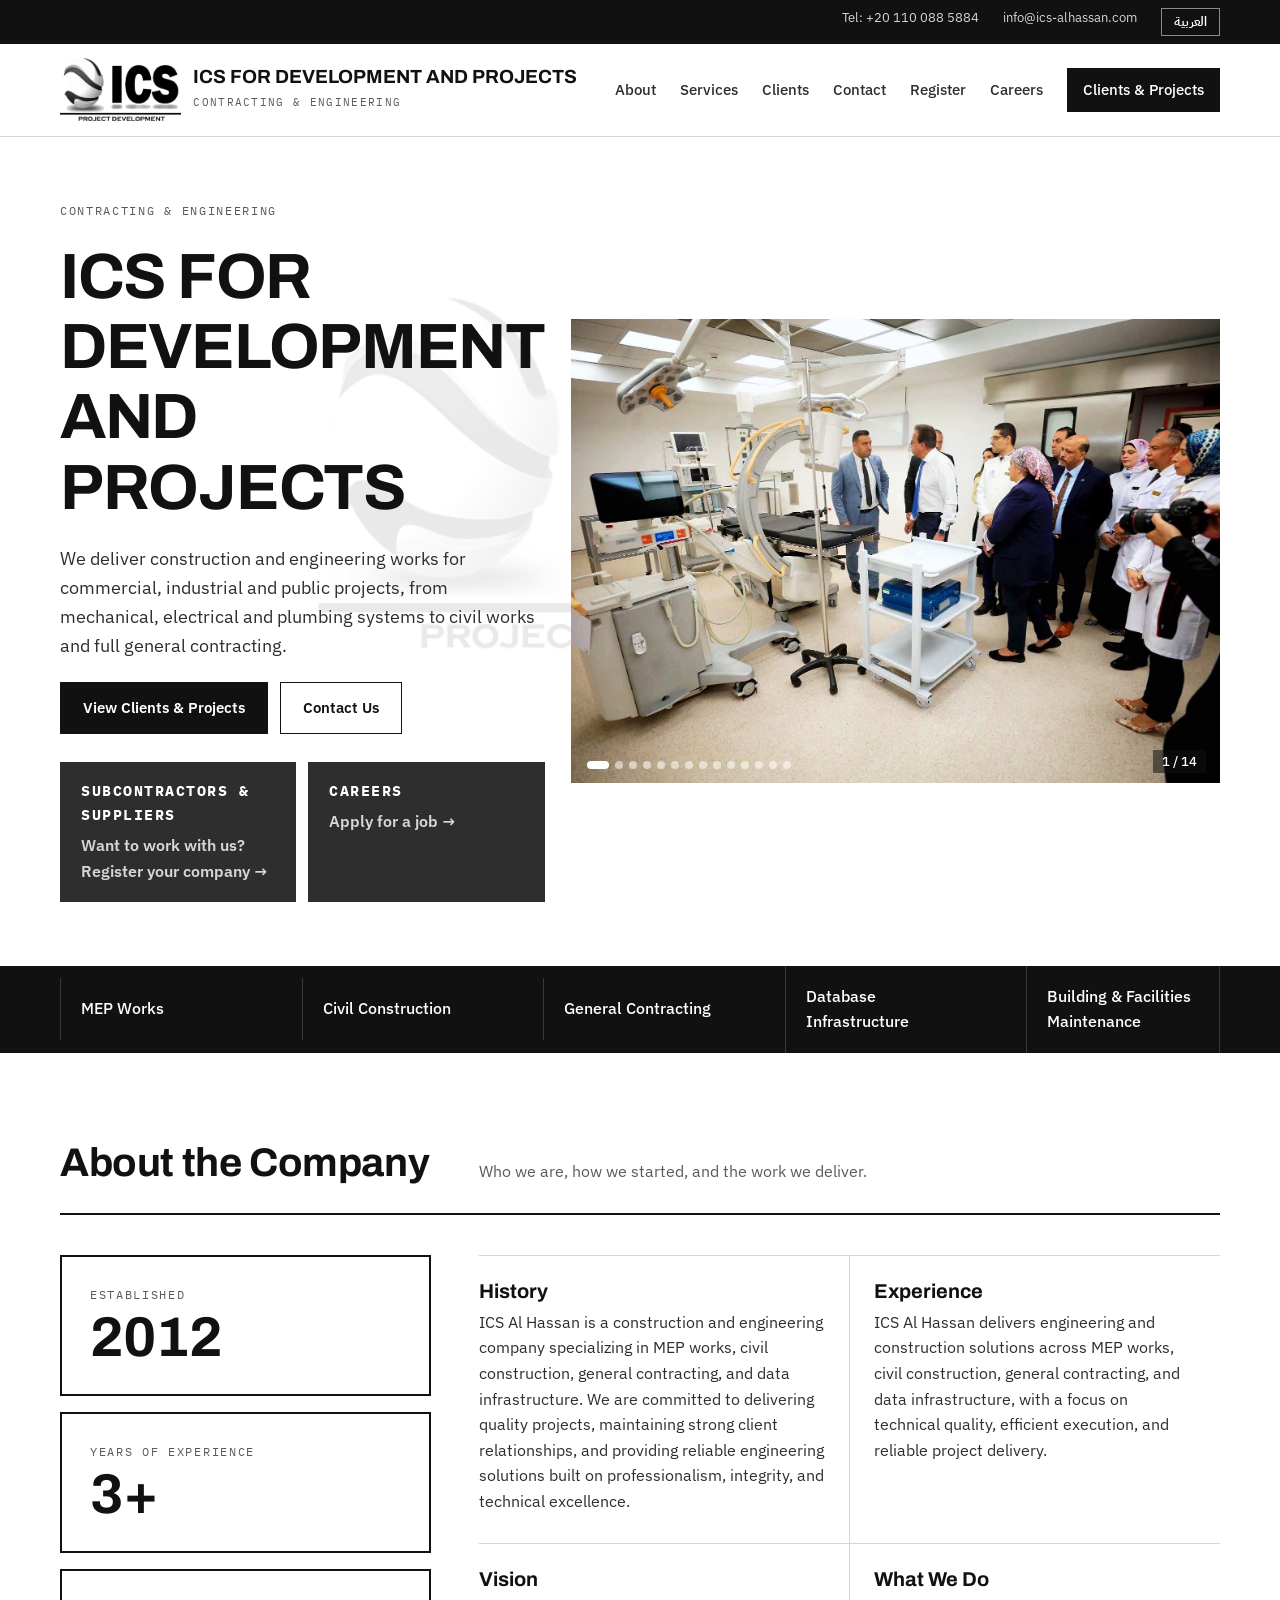
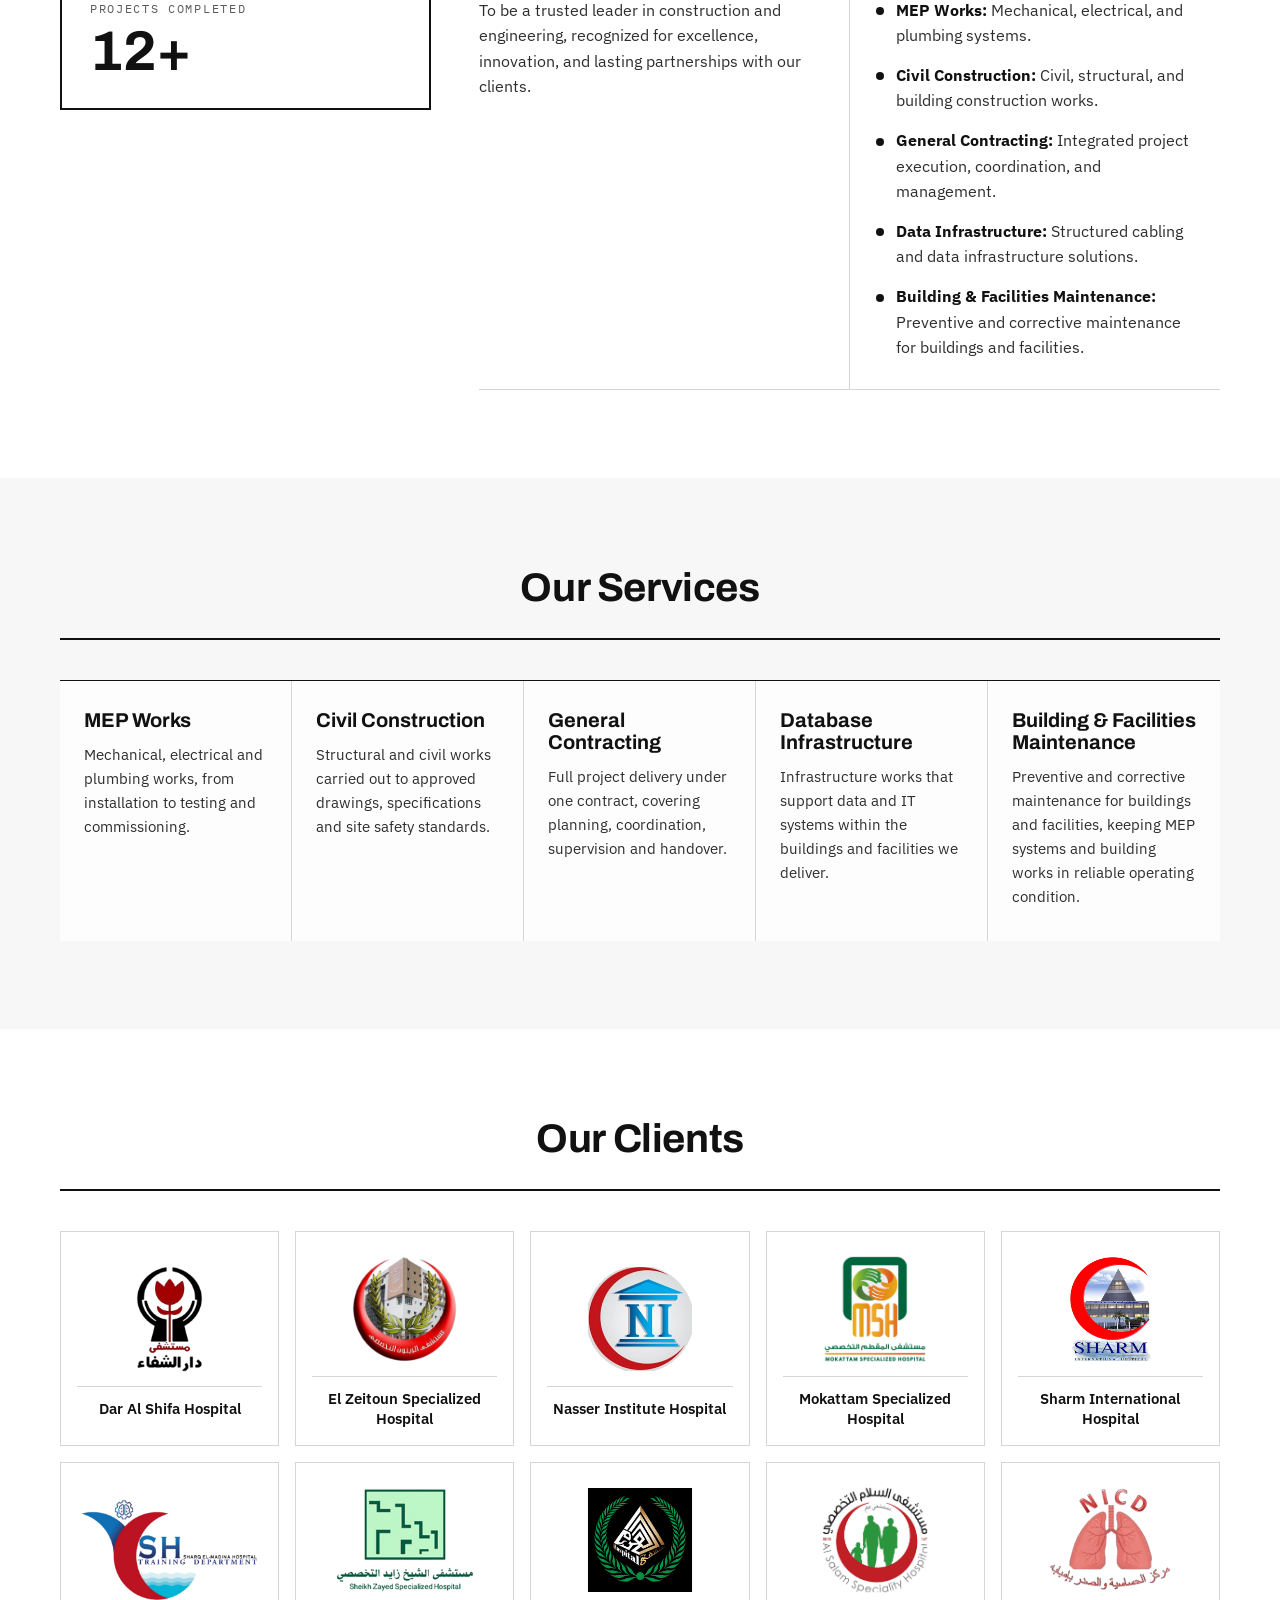
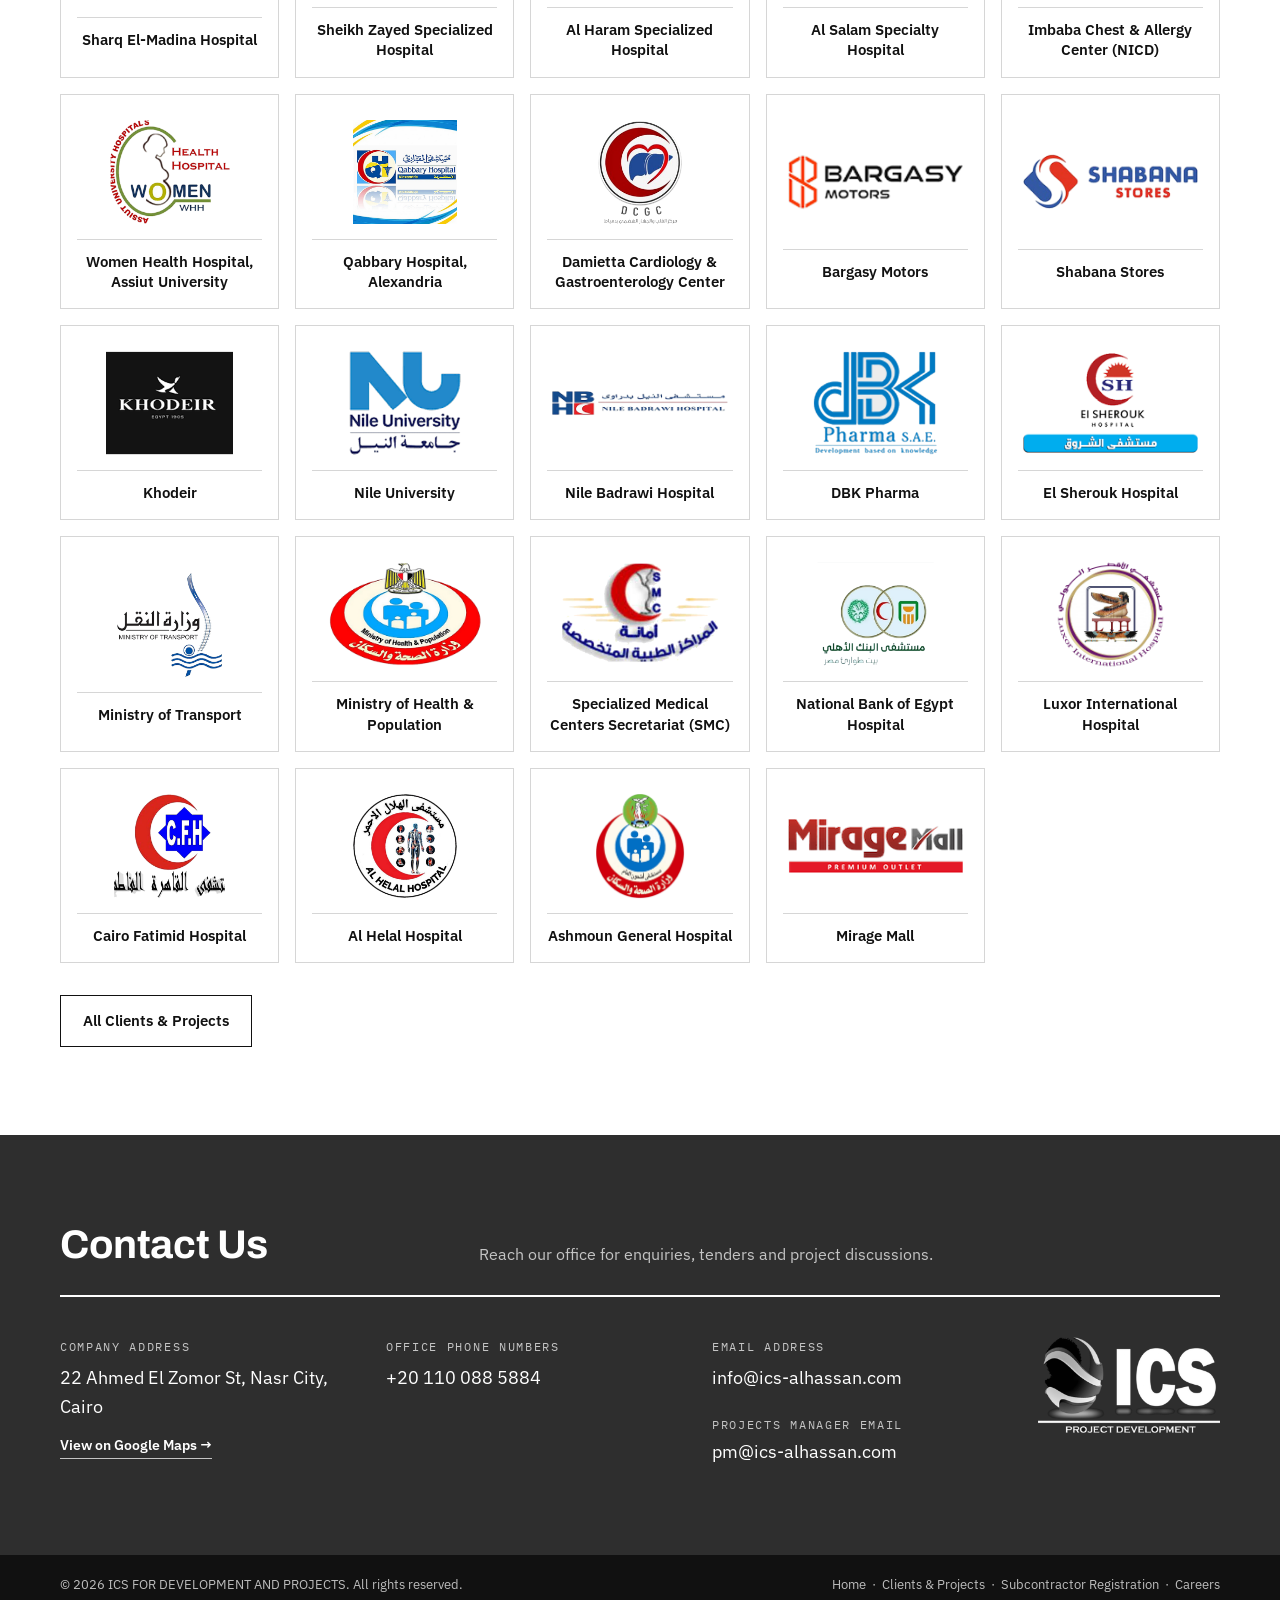
<file: index.html>
<!doctype html>
<html lang="en">
<head>
<meta charset="utf-8">
<meta name="viewport" content="width=device-width, initial-scale=1, viewport-fit=cover">
<title>Company Website</title>
<meta name="description" content="Contracting and engineering company: MEP works, civil construction, general contracting and database infrastructure.">
<meta name="claude:viewport-fit-sides" content="cover">
<link rel="icon" href="assets/logo.svg">
<link rel="preconnect" href="https://fonts.googleapis.com">
<link rel="preconnect" href="https://fonts.gstatic.com" crossorigin>
<link rel="stylesheet" href="https://fonts.googleapis.com/css2?family=Archivo:wght@600;700&family=IBM+Plex+Mono:wght@400&family=IBM+Plex+Sans:wght@400;500;600&family=IBM+Plex+Sans+Arabic:wght@400;500;600;700&display=swap">
<link rel="stylesheet" href="styles.css">
<script>
/* Switch to Arabic before the page draws, if the visitor chose it */
try { if (/[?&]lang=ar/.test(location.search) || (!/[?&]lang=en/.test(location.search) && localStorage.getItem("site-lang") === "ar")) {
  var h = document.documentElement; h.lang = "ar"; h.dir = "rtl"; h.classList.add("i18n-pending");
  setTimeout(function () { h.classList.remove("i18n-pending"); }, 1500);
} } catch (e) {}
</script>

</head>
<body data-page="home">

<div class="topbar" id="topbar"></div>
<header class="site-header" id="header"></header>

<main>
  <!-- Company Introduction -->
  <section class="hero" id="home">
    <div class="wrap">
      <div class="hero-text">
        <span class="label" id="hero-tag"></span>
        <h1 id="hero-name"></h1>
        <p class="hero-intro" id="hero-intro"></p>
        <div class="hero-actions">
          <a class="btn btn-dark" href="projects.html">View Clients &amp; Projects</a>
          <a class="btn btn-line" href="#contact">Contact Us</a>
        </div>
        <div class="reg-banners">
          <a class="reg-banner" href="register.html">
            <span class="label">Subcontractors &amp; Suppliers</span>
            <span class="reg-banner-text">Want to work with us? Register your company &rarr;</span>
          </a>
          <a class="reg-banner" href="careers.html">
            <span class="label">Careers</span>
            <span class="reg-banner-text">Apply for a job &rarr;</span>
          </a>
        </div>
      </div>
      <figure class="hero-figure" id="hero-figure" aria-roledescription="carousel"></figure>
    </div>
    <div class="hero-strip">
      <div class="wrap" id="hero-strip"></div>
    </div>
  </section>

  <!-- About the Company -->
  <section id="about">
    <div class="wrap">
      <div class="section-head">
        <h2>About the Company</h2>
        <p>Who we are, how we started, and the work we deliver.</p>
      </div>
      <div class="about-grid">
        <div class="est-col">
          <div class="est">
            <span class="label">Established</span>
            <span class="est-year" id="founded"></span>
          </div>
          <div class="est">
            <span class="label">Years of Experience</span>
            <span class="est-year" id="experience-years"></span>
          </div>
          <div class="est">
            <span class="label">Projects Completed</span>
            <span class="est-year" id="projects-count"></span>
          </div>
        </div>
        <div class="about-items" id="about-items"></div>
      </div>
    </div>
  </section>

  <!-- Our Services -->
  <section class="services" id="services">
    <div class="wrap">
      <div class="section-head section-head-center">
        <h2>Our Services</h2>
      </div>
      <div class="service-grid" id="service-grid"></div>
    </div>
  </section>

  <!-- Our Clients -->
  <section id="clients">
    <div class="wrap">
      <div class="section-head section-head-center">
        <h2>Our Clients</h2>
      </div>
      <div id="client-note"></div>
      <div class="client-grid" id="client-grid"></div>
      <div class="clients-foot"><a class="btn btn-line" href="projects.html">All Clients &amp; Projects</a></div>
    </div>
  </section>

  <!-- Contact Us -->
  <section class="contact" id="contact">
    <div class="wrap">
      <div class="section-head">
        <h2>Contact Us</h2>
        <p>Reach our office for enquiries, tenders and project discussions.</p>
      </div>
      <div class="contact-grid">
        <div class="contact-item"><span class="label">Company Address</span><address id="c-address"></address></div>
        <div class="contact-item"><span class="label">Office Phone Numbers</span><div id="c-phones" style="display:grid;gap:4px"></div></div>
        <div class="contact-item"><span class="label">Email Address</span><div id="c-email"></div></div>
        <div class="contact-logo"><img id="c-logo" src="" alt=""></div>
      </div>
    </div>
  </section>
</main>

<footer class="site-footer" id="footer"></footer>

<script src="data.js"></script>
<script src="data-ar.js"></script>
<script src="lang.js"></script>
<script src="main.js"></script>
</body>
</html>
</file>
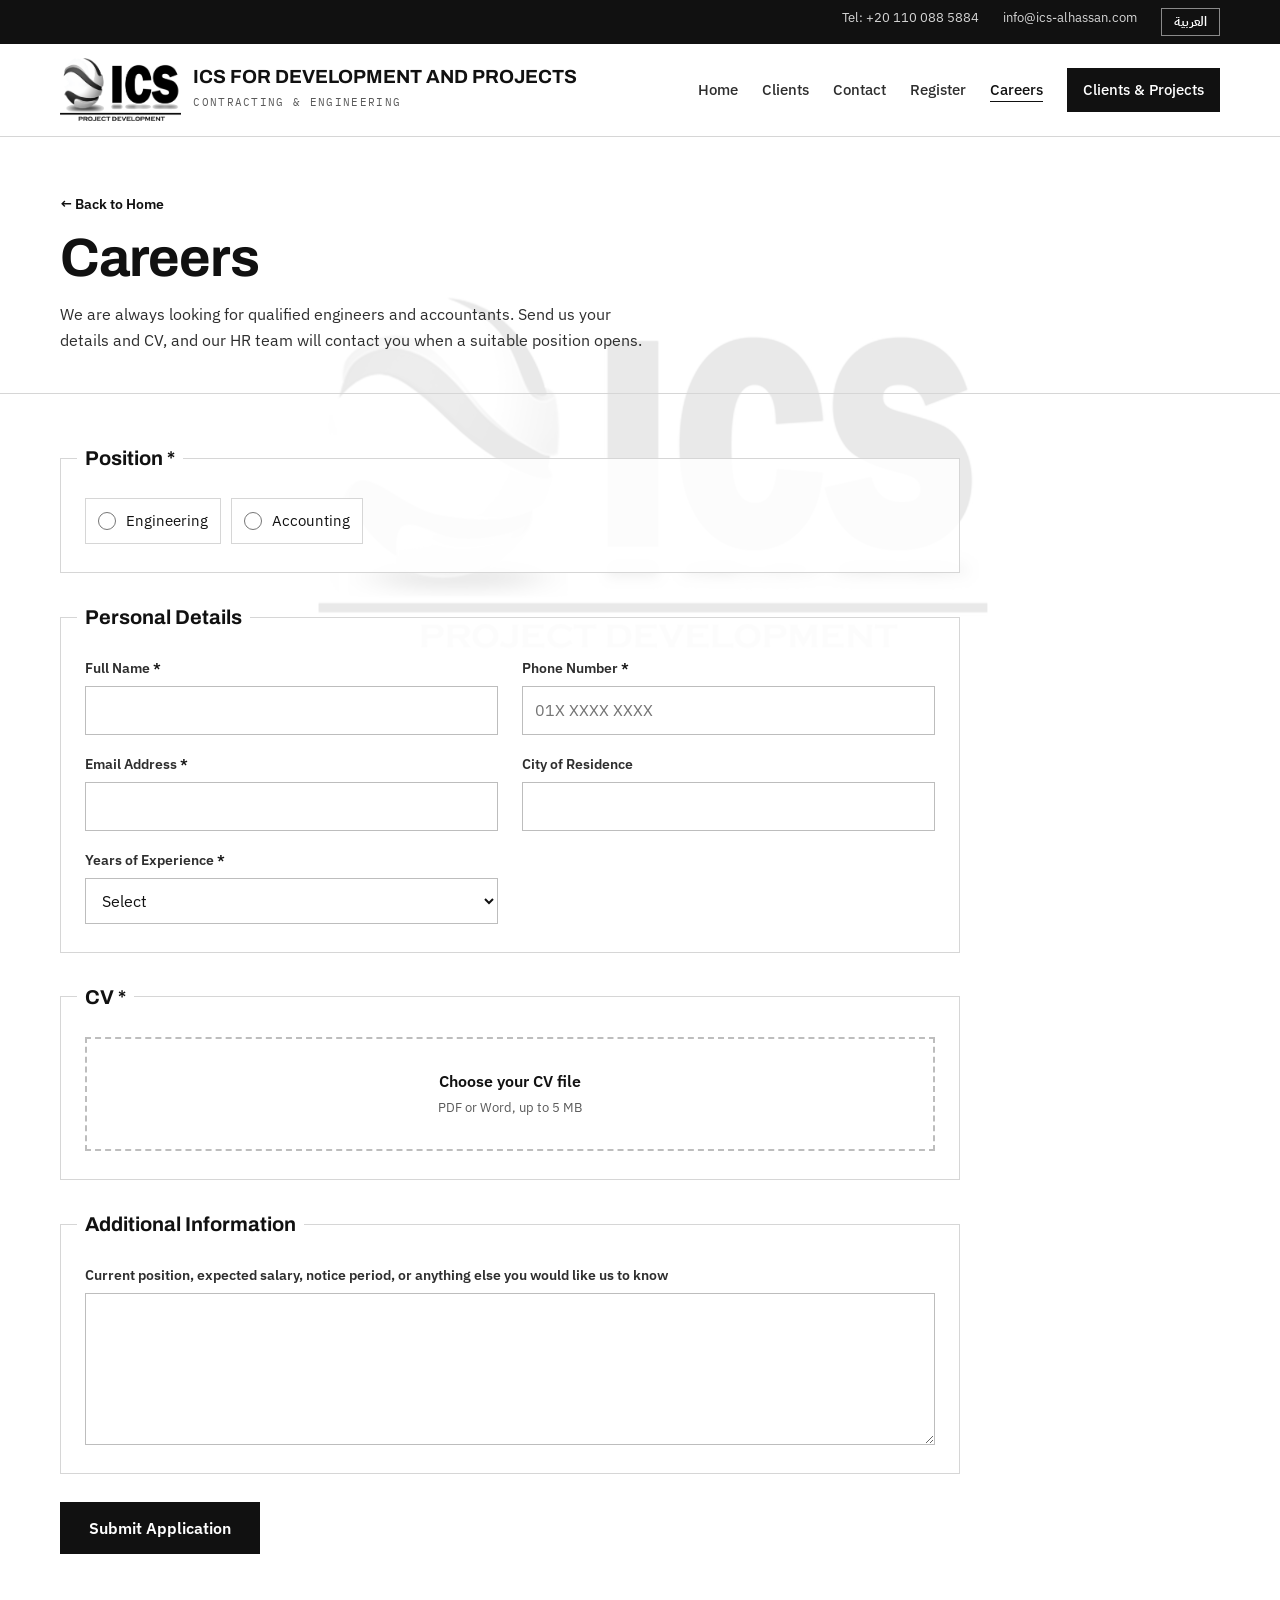
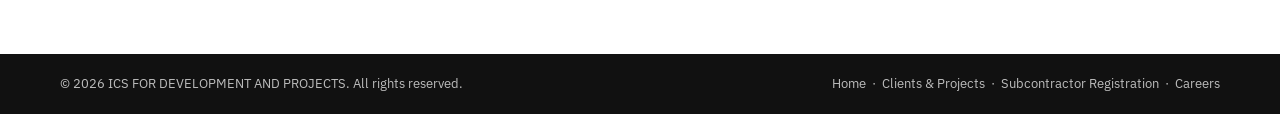
<file: careers.html>
<!doctype html>
<html lang="en">
<head>
<meta charset="utf-8">
<meta name="viewport" content="width=device-width, initial-scale=1, viewport-fit=cover">
<title>Careers</title>
<meta name="description" content="Apply for engineering and accounting jobs.">
<link rel="icon" href="assets/logo-transparent.png">
<link rel="preconnect" href="https://fonts.googleapis.com">
<link rel="preconnect" href="https://fonts.gstatic.com" crossorigin>
<link rel="stylesheet" href="https://fonts.googleapis.com/css2?family=Archivo:wght@600;700&family=IBM+Plex+Mono:wght@400&family=IBM+Plex+Sans:wght@400;500;600&family=IBM+Plex+Sans+Arabic:wght@400;500;600;700&display=swap">
<link rel="stylesheet" href="styles.css">
<script>
/* Switch to Arabic before the page draws, if the visitor chose it */
try { if (/[?&]lang=ar/.test(location.search) || (!/[?&]lang=en/.test(location.search) && localStorage.getItem("site-lang") === "ar")) {
  var h = document.documentElement; h.lang = "ar"; h.dir = "rtl"; h.classList.add("i18n-pending");
  setTimeout(function () { h.classList.remove("i18n-pending"); }, 1500);
} } catch (e) {}
</script>

</head>
<body data-page="careers">

<div class="topbar" id="topbar"></div>
<header class="site-header" id="header"></header>

<main>
  <div class="page-head">
    <div class="wrap">
      <a class="back-link" href="index.html">&larr; Back to Home</a>
      <h1>Careers</h1>
      <p>We are always looking for qualified engineers and accountants. Send us your details and CV, and our HR team will contact you when a suitable position opens.</p>
    </div>
  </div>

  <section class="register-section">
    <div class="wrap">
      <form class="reg-form" id="job-form" novalidate>

        <fieldset class="reg-block">
          <legend>Position <span class="req">*</span></legend>
          <div class="choice-row" id="dept-row"></div>
          <div class="field" id="spec-wrap" hidden>
            <label for="j-spec" id="j-spec-label">Specialization <span class="req">*</span></label>
            <select id="j-spec" name="Specialization"></select>
            <span class="field-error" id="e-spec"></span>
          </div>
          <div class="field" id="spec-other-wrap" hidden>
            <label for="j-spec-other">Please specify</label>
            <input type="text" id="j-spec-other" name="Other Specialization">
          </div>
          <span class="field-error" id="e-dept"></span>
        </fieldset>

        <fieldset class="reg-block">
          <legend>Personal Details</legend>
          <div class="field-grid">
            <div class="field">
              <label for="j-name">Full Name <span class="req">*</span></label>
              <input type="text" id="j-name" name="Full Name" autocomplete="name" required>
              <span class="field-error" id="e-jname"></span>
            </div>
            <div class="field">
              <label for="j-phone">Phone Number <span class="req">*</span></label>
              <input type="tel" dir="ltr" id="j-phone" name="Phone Number" autocomplete="tel" inputmode="tel" placeholder="01X XXXX XXXX" required>
              <span class="field-error" id="e-jphone"></span>
            </div>
            <div class="field">
              <label for="j-email">Email Address <span class="req">*</span></label>
              <input type="email" dir="ltr" id="j-email" name="Email Address" autocomplete="email" required>
              <span class="field-error" id="e-jemail"></span>
            </div>
            <div class="field">
              <label for="j-city">City of Residence</label>
              <input type="text" id="j-city" name="City" autocomplete="address-level2">
            </div>
            <div class="field">
              <label for="j-years">Years of Experience <span class="req">*</span></label>
              <select id="j-years" name="Years of Experience" required></select>
              <span class="field-error" id="e-jyears"></span>
            </div>
          </div>
        </fieldset>

        <fieldset class="reg-block">
          <legend>CV <span class="req">*</span></legend>
          <label class="file-drop" for="j-cv" id="file-drop">
            <input type="file" id="j-cv" name="attachment" accept=".pdf,.doc,.docx">
            <span class="file-drop-title" id="file-name">Choose your CV file</span>
            <span class="file-drop-hint">PDF or Word, up to 5 MB</span>
          </label>
          <span class="field-error" id="e-cv"></span>
        </fieldset>

        <fieldset class="reg-block">
          <legend>Additional Information</legend>
          <div class="field">
            <label for="j-notes">Current position, expected salary, notice period, or anything else you would like us to know</label>
            <textarea id="j-notes" name="Notes" rows="5"></textarea>
          </div>
        </fieldset>

        <input type="text" name="_honey" class="honey" tabindex="-1" autocomplete="off" aria-hidden="true">

        <div class="reg-submit">
          <button type="submit" class="btn btn-dark" id="job-btn">Submit Application</button>
          <p class="form-status" id="job-status" role="status" aria-live="polite"></p>
        </div>
      </form>

      <div class="reg-done" id="job-done" hidden>
        <h2>Application received</h2>
        <p>Thank you. Our HR team will review your CV and contact you if your profile matches an open position.</p>
        <a class="btn btn-line" href="index.html">Back to Home</a>
      </div>
    </div>
  </section>
</main>

<footer class="site-footer" id="footer"></footer>

<script src="data.js"></script>
<script src="data-ar.js"></script>
<script src="lang.js"></script>
<script src="main.js"></script>
</body>
</html>
</file>
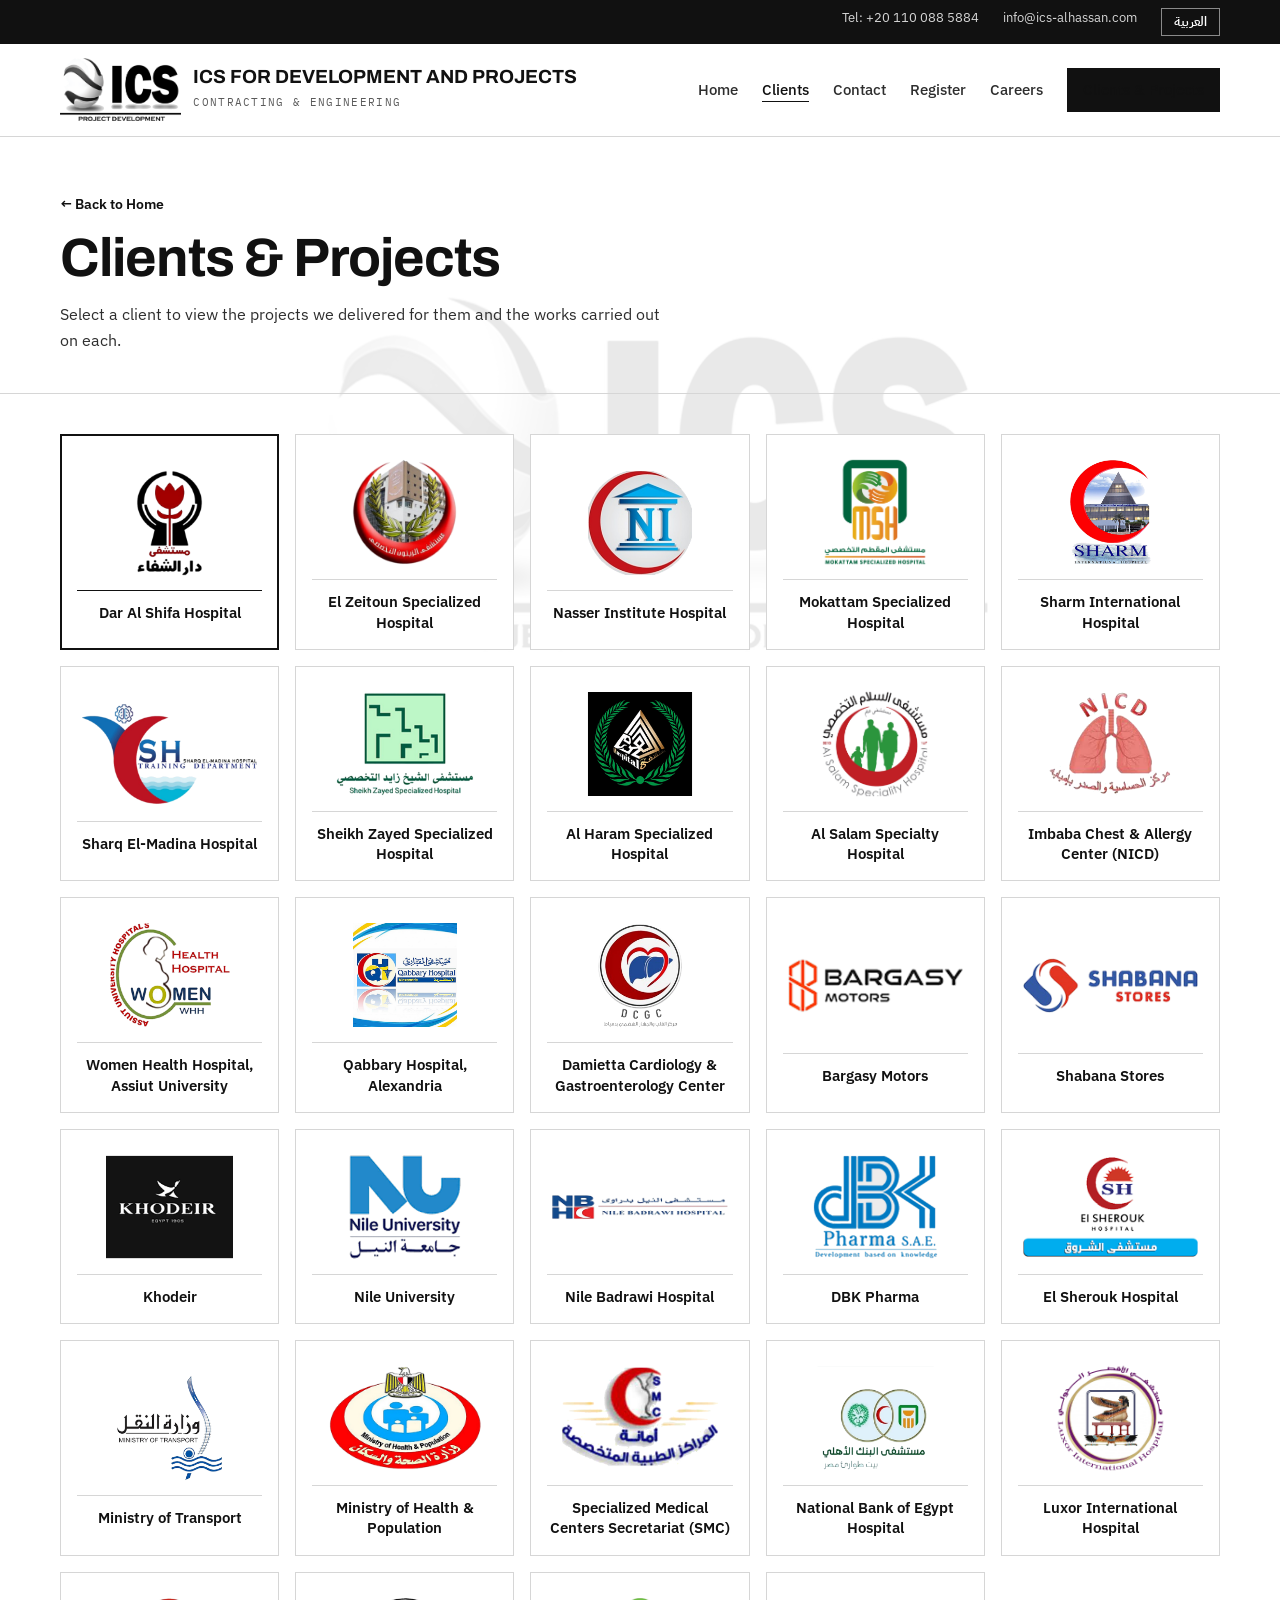
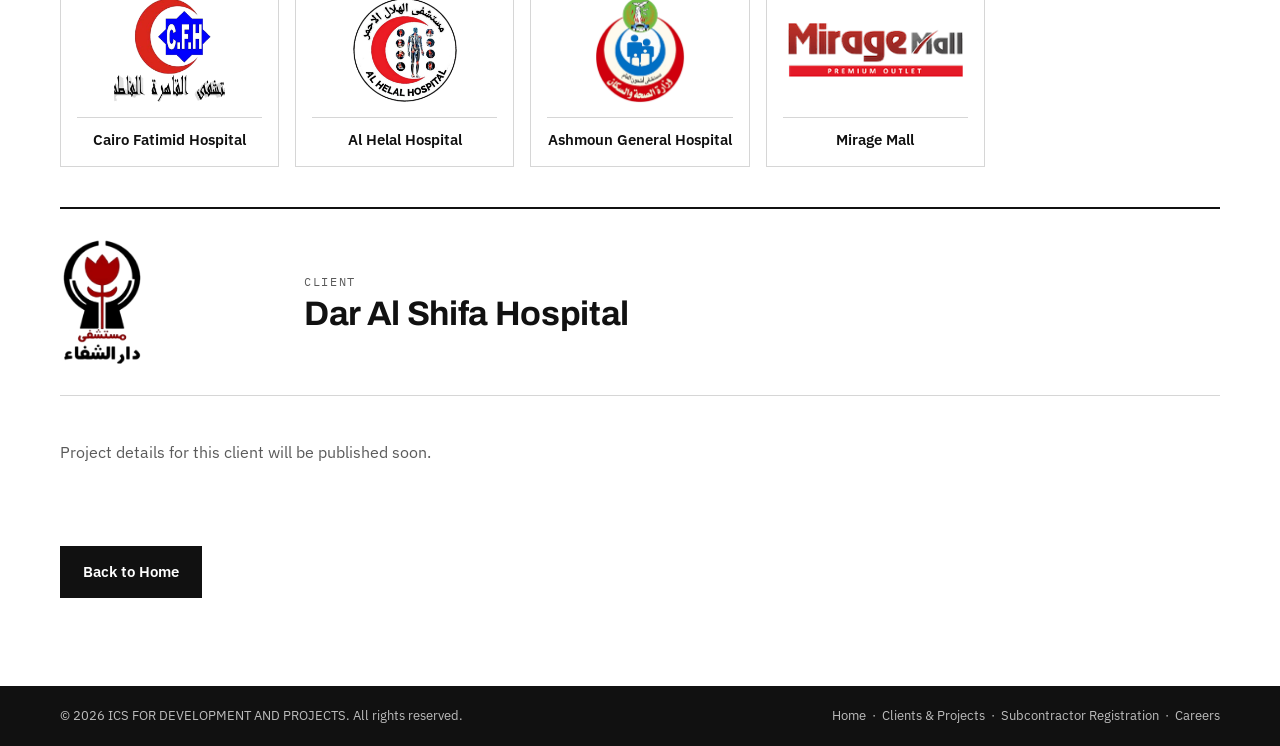
<file: projects.html>
<!doctype html>
<html lang="en">
<head>
<meta charset="utf-8">
<meta name="viewport" content="width=device-width, initial-scale=1, viewport-fit=cover">
<title>Clients &amp; Projects</title>
<meta name="description" content="Our clients and the projects we delivered for each of them.">
<link rel="icon" href="assets/logo.svg">
<link rel="preconnect" href="https://fonts.googleapis.com">
<link rel="preconnect" href="https://fonts.gstatic.com" crossorigin>
<link rel="stylesheet" href="https://fonts.googleapis.com/css2?family=Archivo:wght@600;700&family=IBM+Plex+Mono:wght@400&family=IBM+Plex+Sans:wght@400;500;600&family=IBM+Plex+Sans+Arabic:wght@400;500;600;700&display=swap">
<link rel="stylesheet" href="styles.css">
<script>
/* Switch to Arabic before the page draws, if the visitor chose it */
try { if (/[?&]lang=ar/.test(location.search) || (!/[?&]lang=en/.test(location.search) && localStorage.getItem("site-lang") === "ar")) {
  var h = document.documentElement; h.lang = "ar"; h.dir = "rtl"; h.classList.add("i18n-pending");
  setTimeout(function () { h.classList.remove("i18n-pending"); }, 1500);
} } catch (e) {}
</script>

</head>
<body data-page="projects">

<div class="topbar" id="topbar"></div>
<header class="site-header" id="header"></header>

<main>
  <div class="page-head">
    <div class="wrap">
      <a class="back-link" href="index.html">&larr; Back to Home</a>
      <h1>Clients &amp; Projects</h1>
      <p>Select a client to view the projects we delivered for them and the works carried out on each.</p>
    </div>
  </div>

  <!-- Client Selection -->
  <section class="select-section" aria-label="Client selection">
    <div class="wrap">
      <div id="client-note"></div>
      <div class="client-grid" id="client-grid"></div>
    </div>
  </section>

  <!-- Client Projects -->
  <section class="projects-section">
    <div class="wrap" id="client-projects" style="scroll-margin-top:96px"></div>
    <div class="wrap" style="margin-top:56px">
      <a class="btn btn-dark" href="index.html">Back to Home</a>
    </div>
  </section>
</main>

<footer class="site-footer" id="footer"></footer>

<script src="data.js"></script>
<script src="data-ar.js"></script>
<script src="lang.js"></script>
<script src="main.js"></script>
</body>
</html>
</file>
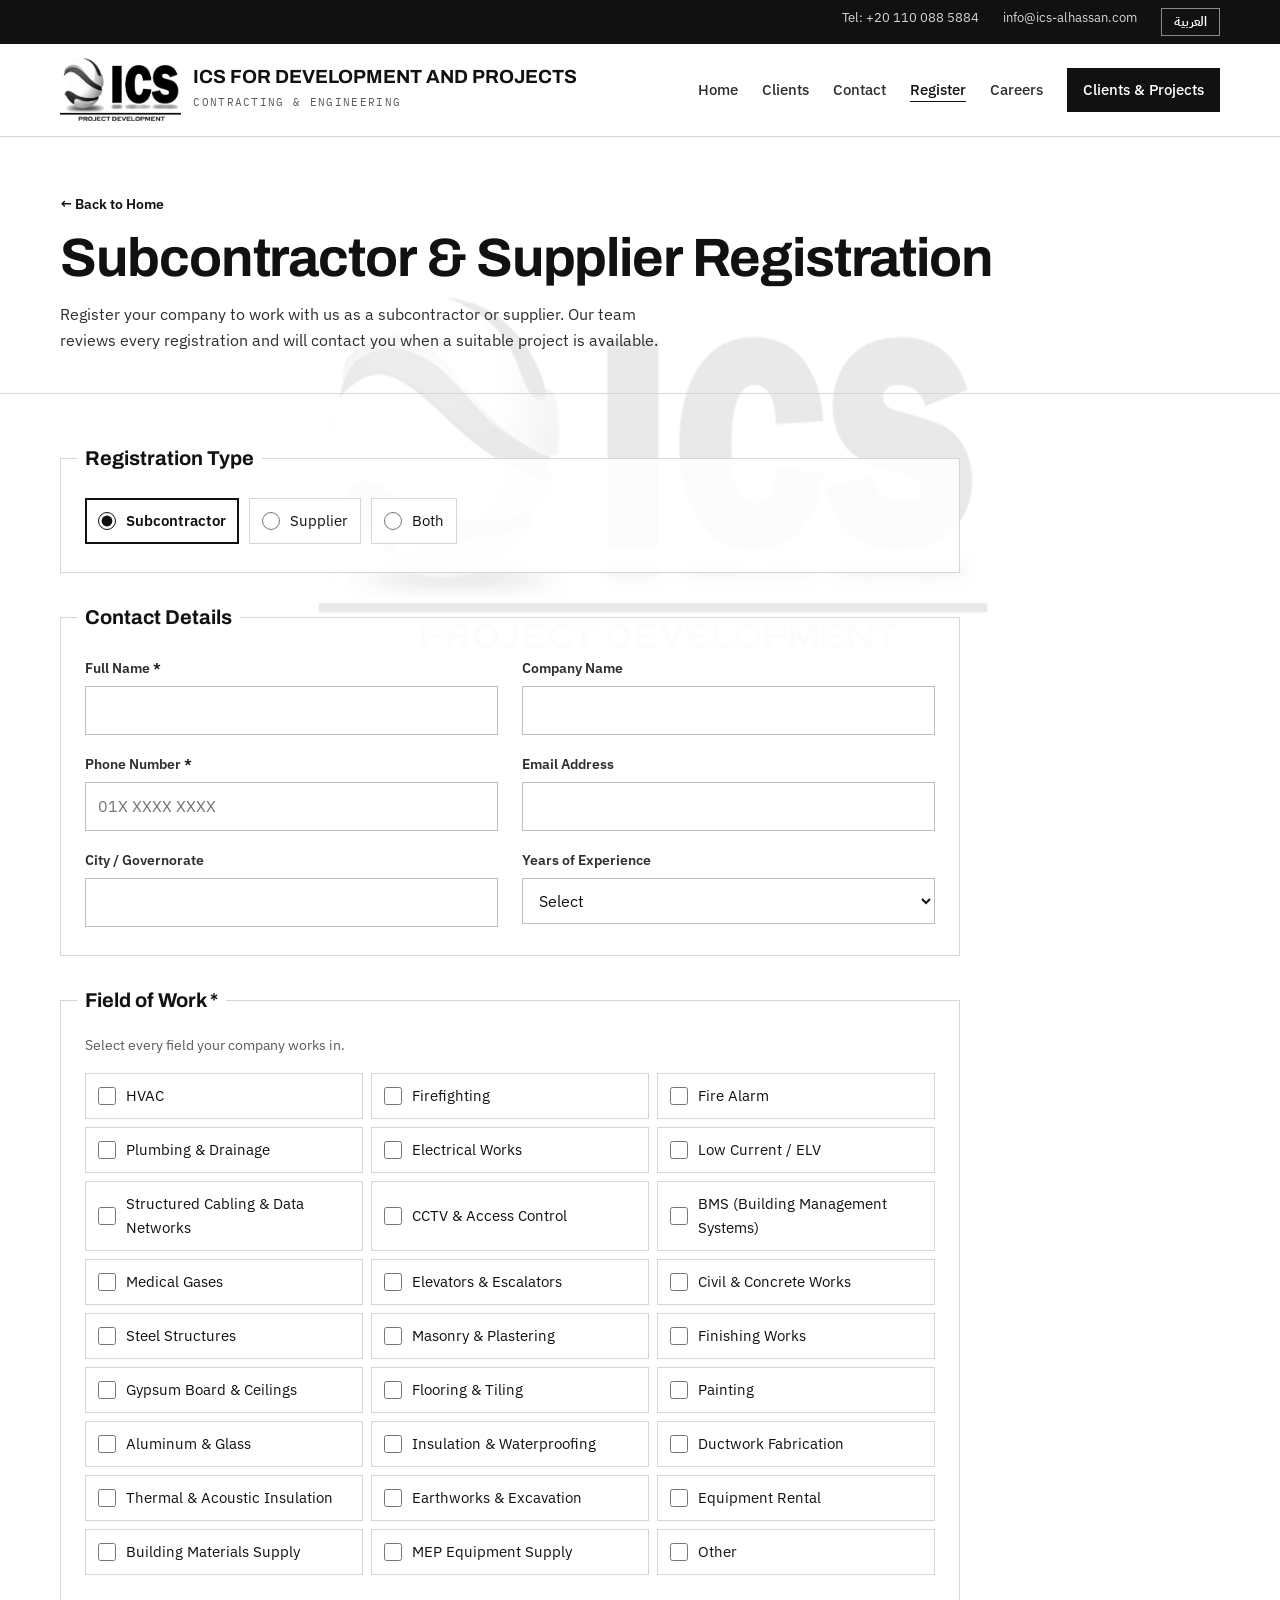
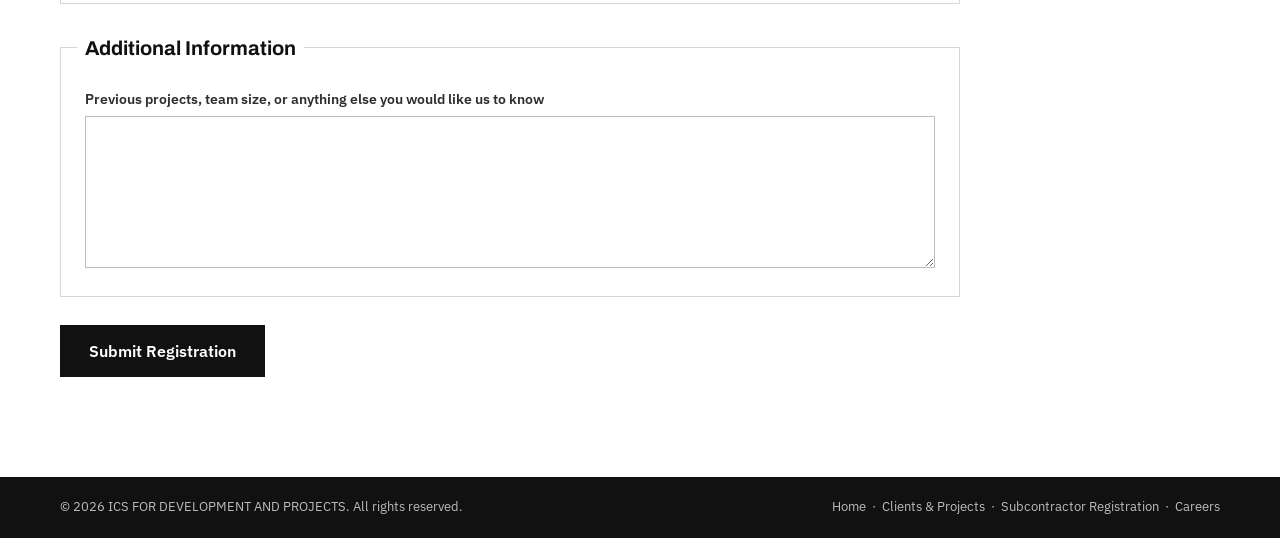
<file: register.html>
<!doctype html>
<html lang="en">
<head>
<meta charset="utf-8">
<meta name="viewport" content="width=device-width, initial-scale=1, viewport-fit=cover">
<title>Subcontractor &amp; Supplier Registration</title>
<meta name="description" content="Register your company as a subcontractor or supplier.">
<link rel="icon" href="assets/logo-transparent.png">
<link rel="preconnect" href="https://fonts.googleapis.com">
<link rel="preconnect" href="https://fonts.gstatic.com" crossorigin>
<link rel="stylesheet" href="https://fonts.googleapis.com/css2?family=Archivo:wght@600;700&family=IBM+Plex+Mono:wght@400&family=IBM+Plex+Sans:wght@400;500;600&family=IBM+Plex+Sans+Arabic:wght@400;500;600;700&display=swap">
<link rel="stylesheet" href="styles.css">
<script>
/* Switch to Arabic before the page draws, if the visitor chose it */
try { if (/[?&]lang=ar/.test(location.search) || (!/[?&]lang=en/.test(location.search) && localStorage.getItem("site-lang") === "ar")) {
  var h = document.documentElement; h.lang = "ar"; h.dir = "rtl"; h.classList.add("i18n-pending");
  setTimeout(function () { h.classList.remove("i18n-pending"); }, 1500);
} } catch (e) {}
</script>

</head>
<body data-page="register">

<div class="topbar" id="topbar"></div>
<header class="site-header" id="header"></header>

<main>
  <div class="page-head">
    <div class="wrap">
      <a class="back-link" href="index.html">&larr; Back to Home</a>
      <h1>Subcontractor &amp; Supplier Registration</h1>
      <p id="reg-intro">Register your company to work with us as a subcontractor or supplier. Our team reviews every registration and will contact you when a suitable project is available.</p>
    </div>
  </div>

  <section class="register-section">
    <div class="wrap">
      <form class="reg-form" id="reg-form" novalidate>

        <fieldset class="reg-block">
          <legend>Registration Type</legend>
          <div class="choice-row">
            <label class="choice"><input type="radio" name="Registration Type" value="Subcontractor" id="type-sub" checked> <span>Subcontractor</span></label>
            <label class="choice"><input type="radio" name="Registration Type" value="Supplier" id="type-sup"> <span>Supplier</span></label>
            <label class="choice"><input type="radio" name="Registration Type" value="Subcontractor &amp; Supplier" id="type-both"> <span>Both</span></label>
          </div>
        </fieldset>

        <fieldset class="reg-block">
          <legend>Contact Details</legend>
          <div class="field-grid">
            <div class="field">
              <label for="f-name">Full Name <span class="req">*</span></label>
              <input type="text" id="f-name" name="Full Name" autocomplete="name" required>
              <span class="field-error" id="e-name"></span>
            </div>
            <div class="field">
              <label for="f-company">Company Name</label>
              <input type="text" id="f-company" name="Company Name" autocomplete="organization">
            </div>
            <div class="field">
              <label for="f-phone">Phone Number <span class="req">*</span></label>
              <input type="tel" dir="ltr" id="f-phone" name="Phone Number" autocomplete="tel" inputmode="tel" placeholder="01X XXXX XXXX" required>
              <span class="field-error" id="e-phone"></span>
            </div>
            <div class="field">
              <label for="f-email">Email Address</label>
              <input type="email" dir="ltr" id="f-email" name="Email Address" autocomplete="email">
              <span class="field-error" id="e-email"></span>
            </div>
            <div class="field">
              <label for="f-city">City / Governorate</label>
              <input type="text" id="f-city" name="City" autocomplete="address-level2">
            </div>
            <div class="field">
              <label for="f-years">Years of Experience</label>
              <select id="f-years" name="Years of Experience">
                <option value="">Select</option>
                <option value="Less than 3 years">Less than 3 years</option>
                <option value="3 to 5 years">3 to 5 years</option>
                <option value="5 to 10 years">5 to 10 years</option>
                <option value="More than 10 years">More than 10 years</option>
              </select>
            </div>
          </div>
        </fieldset>

        <fieldset class="reg-block">
          <legend>Field of Work <span class="req">*</span></legend>
          <p class="hint">Select every field your company works in.</p>
          <div class="trade-grid" id="trade-grid"></div>
          <div class="field" id="other-wrap" hidden>
            <label for="f-other">Please specify</label>
            <input type="text" id="f-other" name="Other Field">
          </div>
          <span class="field-error" id="e-trades"></span>
        </fieldset>

        <fieldset class="reg-block">
          <legend>Additional Information</legend>
          <div class="field">
            <label for="f-notes">Previous projects, team size, or anything else you would like us to know</label>
            <textarea id="f-notes" name="Notes" rows="5"></textarea>
          </div>
        </fieldset>

        <input type="text" name="_honey" class="honey" tabindex="-1" autocomplete="off" aria-hidden="true">

        <div class="reg-submit">
          <button type="submit" class="btn btn-dark" id="reg-btn">Submit Registration</button>
          <p class="form-status" id="form-status" role="status" aria-live="polite"></p>
        </div>
      </form>

      <div class="reg-done" id="reg-done" hidden>
        <h2>Registration received</h2>
        <p>Thank you. Our team will review your details and contact you by phone.</p>
        <a class="btn btn-line" href="index.html">Back to Home</a>
      </div>
    </div>
  </section>
</main>

<footer class="site-footer" id="footer"></footer>

<script src="data.js"></script>
<script src="data-ar.js"></script>
<script src="lang.js"></script>
<script src="main.js"></script>
</body>
</html>
</file>
<file: styles.css>
/* Layout concept: white page, black header and footer bands, dark-grey contact band;
   content on a 12-column grid with hairline rules like a drawing sheet. */
:root {
  --white: #ffffff;
  --paper: #f4f4f4;      /* light tint of white for image frames */
  --line: #d6d6d6;       /* hairline rules */
  --grey: #2e2e2e;       /* dark grey */
  --grey-text: #5a5a5a;  /* secondary text (dark grey, lighter) */
  --black: #111111;

  --font-display: "Archivo", "Arial Narrow", Arial, sans-serif;
  --font-body: "IBM Plex Sans", "Segoe UI", Arial, sans-serif;
  --font-label: "IBM Plex Mono", "Courier New", monospace;

  --max: 1200px;
  color-scheme: light;
}

* { box-sizing: border-box; }
[hidden] { display: none !important; }
html { scroll-behavior: smooth; }
body {
  margin: 0;
  background: var(--white);
  color: var(--black);
  font-family: var(--font-body);
  font-size: 16px;
  line-height: 1.6;
}
img { max-width: 100%; display: block; }
a { color: inherit; }
:focus-visible { outline: 2px solid var(--black); outline-offset: 3px; }

.wrap {
  max-width: var(--max);
  margin: 0 auto;
  padding-left: max(20px, env(safe-area-inset-left, 0px));
  padding-right: max(20px, env(safe-area-inset-right, 0px));
}

.label {
  font-family: var(--font-label);
  font-size: 12px;
  letter-spacing: 0.14em;
  text-transform: uppercase;
  color: var(--grey-text);
}
h1, h2, h3 {
  font-family: var(--font-display);
  font-weight: 700;
  line-height: 1.1;
  margin: 0;
  text-wrap: balance;
}
h2 { font-size: clamp(28px, 3.6vw, 40px); letter-spacing: -0.01em; }
h3 { font-size: 20px; }
p { margin: 0; }

/* ---------- Faded background logo ---------- */
.watermark {
  position: fixed; inset: 0; z-index: 0; pointer-events: none;
  background-repeat: no-repeat; background-position: center;
  background-size: min(80vw, 760px) auto;
  mix-blend-mode: multiply;
}
.topbar, main, .site-footer { position: relative; z-index: 1; }

/* ---------- Top bar + header ---------- */
.topbar { background: var(--black); color: var(--white); font-size: 13px; }
.topbar .wrap {
  display: flex; flex-wrap: wrap; gap: 6px 24px;
  justify-content: flex-end; padding-block: 8px;
}
.topbar a { text-decoration: none; color: #d6d6d6; }
.topbar a:hover { color: var(--white); }

body::before {
  content: ""; position: fixed; inset: 0 0 auto; height: env(safe-area-inset-top, 0px);
  z-index: 30; background: var(--white);
}
.site-header {
  position: sticky; top: env(safe-area-inset-top, 0px); z-index: 20;
  background: var(--white); border-bottom: 1px solid var(--line);
}
.site-header .wrap {
  display: flex; align-items: center; justify-content: space-between;
  gap: 24px; padding-block: 14px;
}
.brand { display: flex; align-items: center; gap: 12px; text-decoration: none; min-width: 0; }
.brand img { height: 64px; width: auto; max-width: 200px; object-fit: contain; }
.brand-name {
  font-family: var(--font-display); font-weight: 700; font-size: 19px;
  line-height: 1.15; display: block;
}
.brand-tag { font-family: var(--font-label); font-size: 11px; letter-spacing: 0.12em; text-transform: uppercase; color: var(--grey-text); }

.nav { display: flex; align-items: center; gap: 24px; }
.nav a { text-decoration: none; font-size: 15px; font-weight: 500; color: var(--grey); white-space: nowrap; }
.nav a:hover, .nav a[aria-current="page"] { color: var(--black); text-decoration: underline; text-underline-offset: 6px; }
.nav .nav-cta {
  background: var(--black); color: var(--white); padding: 10px 16px; text-decoration: none;
}
.nav .nav-cta:hover { background: var(--grey); color: var(--white); text-decoration: none; }

.menu-btn {
  display: none; background: none; border: 1px solid var(--black);
  font: 600 13px var(--font-body); letter-spacing: 0.08em; text-transform: uppercase;
  padding: 8px 12px; cursor: pointer; color: var(--black);
}

/* ---------- Buttons ---------- */
.btn {
  display: inline-block; padding: 13px 22px; font-weight: 600; font-size: 15px;
  text-decoration: none; border: 1px solid var(--black);
}
.btn-dark { background: var(--black); color: var(--white); }
.btn-dark:hover { background: var(--grey); }
.btn-line { background: transparent; color: var(--black); }
.btn-line:hover { background: var(--black); color: var(--white); }

/* ---------- Sections ---------- */
section { padding-block: 88px; }
.section-head {
  display: grid; grid-template-columns: 1fr 2fr; gap: 24px 48px;
  align-items: end; padding-bottom: 28px; margin-bottom: 40px;
  border-bottom: 2px solid var(--black);
}
.section-head p { color: var(--grey-text); max-width: 60ch; }
.section-head-center { grid-template-columns: 1fr; justify-items: center; text-align: center; }

/* Hero / introduction */
.hero { padding-block: 64px 0; }
.hero .wrap { display: grid; grid-template-columns: 5fr 7fr; gap: 48px; align-items: center; }
.hero-text { display: grid; gap: 22px; min-width: 0; }
.hero h1 { font-size: clamp(36px, 5.2vw, 64px); letter-spacing: -0.02em; }
.hero-intro { font-size: 18px; color: var(--grey); max-width: 52ch; }
.hero-actions { display: flex; flex-wrap: wrap; gap: 12px; }
.hero-figure { margin: 0; background: var(--paper); position: relative; overflow: hidden; }
.slides { position: relative; width: 100%; aspect-ratio: 7 / 5; max-width: 100%; background: var(--grey); }
.slide {
  position: absolute; inset: 0; width: 100%; height: 100%; object-fit: cover;
  opacity: 0; transition: opacity 0.9s ease;
}
.slide.is-active { opacity: 1; }
.slide-btn {
  position: absolute; top: 50%; transform: translateY(-50%);
  width: 44px; height: 44px; border: 0; cursor: pointer;
  background: rgba(17, 17, 17, 0.55); color: var(--white);
  font: 400 30px/1 var(--font-body); display: grid; place-items: center; padding-bottom: 4px;
  opacity: 0; transition: opacity 0.2s, background 0.2s;
}
.slide-prev { inset-inline-start: 0; }
.slide-next { inset-inline-end: 0; }
.hero-figure:hover .slide-btn, .slide-btn:focus-visible { opacity: 1; }
.slide-btn:hover { background: var(--black); }
.slide-dots {
  position: absolute; bottom: 14px; inset-inline-start: 16px; display: flex; gap: 6px; flex-wrap: wrap;
  max-width: calc(100% - 90px);
}
.slide-dot {
  width: 8px; height: 8px; border-radius: 50%; border: 0; padding: 0; cursor: pointer;
  background: rgba(255, 255, 255, 0.55);
}
.slide-dot.is-active { background: var(--white); width: 22px; border-radius: 4px; }
.slide-count {
  position: absolute; bottom: 10px; inset-inline-end: 14px; color: var(--white);
  font: 500 13px var(--font-body); background: rgba(17, 17, 17, 0.55); padding: 3px 9px;
  font-variant-numeric: tabular-nums;
}
@media (hover: none) { .slide-btn { opacity: 1; width: 38px; height: 38px; font-size: 26px; } }
@media (max-width: 600px) { .slide-dots { display: none; } }
@media (prefers-reduced-motion: reduce) { .slide { transition: none; } }
.hero-strip { margin-top: 64px; background: var(--black); color: var(--white); }
.hero-strip .wrap {
  display: grid; grid-template-columns: repeat(auto-fit, minmax(160px, 1fr));
}
.hero-strip a {
  padding: 18px 20px; text-decoration: none; font-weight: 500;
  border-inline-start: 1px solid #3a3a3a;
}
.hero-strip a:last-child { border-inline-end: 1px solid #3a3a3a; }
.hero-strip a:hover { background: var(--grey); }

/* About */
.about-grid { display: grid; grid-template-columns: 1fr 2fr; gap: 48px; }
.est-col { display: grid; gap: 16px; align-self: start; }
.est {
  border: 2px solid var(--black); padding: 28px; background: var(--white);
  display: grid; gap: 6px;
}
.est-year { font-variant-numeric: tabular-nums; font-family: var(--font-display); font-size: 56px; font-weight: 700; line-height: 1; }
.about-items { display: grid; grid-template-columns: 1fr 1fr; gap: 0; border-top: 1px solid var(--line); }
.about-item { padding-block: 24px 28px; padding-inline: 0 24px; border-bottom: 1px solid var(--line); display: grid; gap: 8px; align-content: start; min-width: 0; }
.about-item:nth-child(even) { padding-inline-start: 24px; border-inline-start: 1px solid var(--line); }
.about-item p { color: var(--grey); white-space: pre-line; }
.about-list { list-style: none; margin: 0; padding: 0; display: grid; gap: 14px; color: var(--grey); }
.about-list li { position: relative; padding-inline-start: 22px; }
.about-list li::before {
  content: ""; position: absolute; inset-inline-start: 2px; top: 0.6em;
  width: 8px; height: 8px; border-radius: 50%; background: var(--black);
}
.about-list strong { color: var(--black); font-weight: 700; }

/* Services */
.services { background: rgba(244, 244, 244, 0.7); }
.service-grid { display: grid; grid-template-columns: repeat(auto-fit, minmax(200px, 1fr)); border-top: 1px solid var(--black); }
.service {
  padding: 28px 24px 32px; display: grid; gap: 12px; align-content: start;
  border-inline-end: 1px solid var(--line); background: rgba(255, 255, 255, 0.75); min-width: 0;
}
.service:last-child { border-inline-end: 0; }
.service-code { font-family: var(--font-label); font-size: 12px; letter-spacing: 0.12em; color: var(--grey-text); }
.service p { color: var(--grey); font-size: 15px; }

/* Clients grid (shared by both pages) */
.client-grid { display: grid; grid-template-columns: repeat(auto-fill, minmax(190px, 1fr)); gap: 16px; }
.client-tile {
  display: grid; gap: 12px; justify-items: center; align-content: center;
  padding: 22px 16px 16px; border: 1px solid var(--line); background: var(--white);
  text-decoration: none; color: var(--black); cursor: pointer;
  font: inherit; text-align: center;
}
.client-tile img { width: 100%; max-width: 190px; height: 110px; object-fit: contain; }
.client-tile span {
  font-size: 15px; font-weight: 600; line-height: 1.35; color: var(--black);
  width: 100%; padding-top: 12px; border-top: 1px solid var(--line);
}
.client-tile:hover { border-color: var(--black); }
.client-tile[aria-current="true"] { border: 2px solid var(--black); padding: 21px 15px 15px; }
.client-tile[aria-current="true"] span { border-top-color: var(--black); }
.clients-foot { margin-top: 32px; }

.sample-note {
  border: 1px dashed var(--grey-text); padding: 10px 14px; font-size: 14px;
  color: var(--grey); margin-bottom: 24px;
}

/* Contact */
.contact { background: var(--grey); color: var(--white); }
.contact .section-head { border-color: var(--white); }
.contact .section-head p, .contact .label { color: #c4c4c4; }
.contact-grid { display: grid; grid-template-columns: repeat(3, 1fr) auto; gap: 32px; }
.contact-item { display: grid; gap: 8px; align-content: start; min-width: 0; overflow-wrap: anywhere; }
.contact-item a { color: var(--white); text-decoration: none; font-size: 18px; }
.contact-item a:hover { text-decoration: underline; }
.contact-item address { font-style: normal; font-size: 18px; }
#c-email { display: grid; gap: 4px; justify-items: start; }
.contact .extra-label { margin-top: 18px; }
.contact-item a.map-link {
  font-size: 14px; font-weight: 600; justify-self: start;
  border-bottom: 1px solid #c4c4c4; padding-bottom: 2px; margin-top: 4px;
}
.contact-item a.map-link:hover { text-decoration: none; border-bottom-color: var(--white); }
.contact-logo { align-self: start; }
.contact-logo img { height: 96px; width: auto; max-width: 220px; object-fit: contain; }

/* Footer */
.site-footer { background: var(--black); color: #bdbdbd; font-size: 13px; }
.site-footer .wrap { display: flex; flex-wrap: wrap; justify-content: space-between; gap: 8px 24px; padding-block: 20px; }
.site-footer a { color: #bdbdbd; text-decoration: none; }
.site-footer a:hover { color: var(--white); }

/* ---------- Clients & Projects page ---------- */
.page-head { padding-block: 56px 40px; border-bottom: 1px solid var(--line); }
.page-head .wrap { display: grid; gap: 14px; }
.page-head h1 { font-size: clamp(34px, 4.6vw, 54px); letter-spacing: -0.02em; }
.page-head p { color: var(--grey); max-width: 60ch; }
.back-link { justify-self: start; font-weight: 600; text-decoration: none; font-size: 14px; }
.back-link:hover { text-decoration: underline; }

.select-section { padding-block: 40px; }
.projects-section { padding-block: 0 88px; }
.client-head {
  display: flex; align-items: center; gap: 24px; flex-wrap: wrap;
  padding-block: 28px; border-top: 2px solid var(--black); border-bottom: 1px solid var(--line);
  margin-bottom: 36px;
}
.client-head img { width: 220px; height: 130px; object-fit: contain; object-position: left center; }
[dir="rtl"] .client-head img { object-position: right center; }
.client-head-text { display: grid; gap: 4px; }
.client-head h2 { font-size: clamp(26px, 3vw, 34px); }

.project-list { display: grid; gap: 48px; }
.no-projects { color: var(--grey-text); padding-block: 8px 24px; }
.project {
  display: grid; grid-template-columns: 7fr 5fr; gap: 36px;
  padding-bottom: 48px; border-bottom: 1px solid var(--line);
}
.project:last-child { border-bottom: 0; padding-bottom: 0; }
.gallery { display: grid; gap: 10px; min-width: 0; }
.gallery-main { background: var(--paper); }
.gallery-main img { width: 100%; aspect-ratio: 3 / 2; object-fit: cover; }
.thumbs { display: flex; flex-wrap: wrap; gap: 10px; }
.thumb { padding: 0; border: 1px solid var(--line); background: var(--paper); cursor: pointer; width: 96px; }
.thumb img { width: 100%; aspect-ratio: 3 / 2; object-fit: cover; }
.thumb[aria-pressed="true"] { border: 2px solid var(--black); }
.project-info { display: grid; gap: 16px; align-content: start; min-width: 0; }
.project-info h3 { font-size: 26px; }
.project-info p { color: var(--grey); }
.spec { display: grid; grid-template-columns: 120px 1fr; border-top: 1px solid var(--line); margin: 0; }
.spec dt, .spec dd { padding: 10px 0; border-bottom: 1px solid var(--line); margin: 0; }
.spec dt { font-family: var(--font-label); font-size: 12px; letter-spacing: 0.12em; text-transform: uppercase; color: var(--grey-text); padding-top: 13px; }
.works { display: flex; flex-wrap: wrap; gap: 6px; }
.works li { list-style: none; border: 1px solid var(--black); padding: 2px 10px; font-size: 13px; font-weight: 500; }
.works { padding: 0; margin: 0; }

/* ---------- Responsive ---------- */
@media (max-width: 960px) {
  .hero .wrap, .about-grid, .project { grid-template-columns: 1fr; }
  .service-grid { grid-template-columns: 1fr 1fr; }
  .service:nth-child(even) { border-inline-end: 0; }
  .service { border-bottom: 1px solid var(--line); }
  .service:last-child:nth-child(odd) { grid-column: 1 / -1; }
  .contact-grid { grid-template-columns: 1fr 1fr; }
  .section-head { grid-template-columns: 1fr; }
}
@media (max-width: 820px) {
  .menu-btn { display: inline-block; }
  .nav {
    display: none; position: absolute; left: 0; right: 0; top: 100%;
    flex-direction: column; align-items: stretch; gap: 0;
    background: var(--white); border-bottom: 2px solid var(--black);
    padding-left: max(20px, env(safe-area-inset-left, 0px));
    padding-right: max(20px, env(safe-area-inset-right, 0px));
  }
  .nav.open { display: flex; }
  .nav a { padding: 14px 0; border-top: 1px solid var(--line); }
  .nav .nav-cta { margin-block: 12px; text-align: center; }
  .hero-strip .wrap { grid-template-columns: 1fr 1fr; }
  .hero-strip a { border-bottom: 1px solid #3a3a3a; }
  .hero-strip a:last-child:nth-child(odd) { grid-column: 1 / -1; }
}
@media (max-width: 600px) {
  section { padding-block: 64px; }
  .about-items, .service-grid, .contact-grid { grid-template-columns: 1fr; }
  .about-item, .about-item:nth-child(even) { padding: 20px 0; border-inline-start: 0; }
  .service { border-inline-end: 0; border-bottom: 1px solid var(--line); }
  .client-grid { grid-template-columns: 1fr 1fr; gap: 10px; }
  .client-tile img { height: 84px; }
  .client-tile span { font-size: 14px; }
  .topbar .wrap { justify-content: flex-start; }
  .brand-tag { display: none; }
  .brand img { height: 48px; max-width: 120px; }
}
@media (prefers-reduced-motion: reduce) { html { scroll-behavior: auto; } }

/* ---------- Home: registration link under the intro ---------- */
.reg-banners { display: flex; flex-wrap: wrap; gap: 12px; margin-top: 6px; }
.reg-banner {
  display: grid; gap: 6px; align-content: start; flex: 1 1 220px;
  padding: 16px 20px; text-decoration: none;
  background: var(--grey); border: 1px solid var(--grey);
}
.reg-banner .label { color: var(--white); font-weight: 700; letter-spacing: 0.1em; font-size: 15px; }
.reg-banner-text { font-weight: 600; font-size: 16px; color: #d6d6d6; }
.reg-banner:hover { background: var(--black); border-color: var(--black); }
.reg-banner:hover .reg-banner-text { color: var(--white); }

/* ---------- Registration page ---------- */
.register-section { padding-block: 48px 88px; }
.reg-form { display: grid; gap: 28px; max-width: 900px; }
.reg-block {
  border: 1px solid var(--line); background: rgba(255, 255, 255, 0.85);
  margin: 0; padding: 24px 24px 28px; display: grid; gap: 16px; min-width: 0;
}
.reg-block legend {
  font-family: var(--font-display); font-weight: 700; font-size: 20px;
  padding: 0 8px; margin-inline-start: -8px;
}
.hint { color: var(--grey-text); font-size: 14px; margin-top: -6px; }
.req { color: var(--black); }
.field-grid { display: grid; grid-template-columns: 1fr 1fr; gap: 18px 24px; align-items: start; }
.field { display: grid; gap: 6px; min-width: 0; }
.field label { font-size: 14px; font-weight: 600; color: var(--grey); }
.field input, .field select, .field textarea {
  font: inherit; font-size: 16px; color: var(--black); background: var(--white);
  border: 1px solid #bdbdbd; border-radius: 0; padding: 11px 12px; width: 100%;
}
.field textarea { resize: vertical; }
.field input:focus, .field select:focus, .field textarea:focus { outline: 2px solid var(--black); outline-offset: 0; border-color: var(--black); }
.field-error { font-size: 13px; color: #b3261e; min-height: 0; }
.field-error:empty { display: none; }

.choice-row { display: flex; flex-wrap: wrap; gap: 10px; }
.trade-grid { display: grid; grid-template-columns: repeat(auto-fill, minmax(230px, 1fr)); gap: 8px; }
.choice {
  display: flex; align-items: center; gap: 10px; cursor: pointer;
  border: 1px solid var(--line); background: var(--white); padding: 10px 12px; font-size: 15px;
}
.choice input { width: 18px; height: 18px; margin: 0; accent-color: var(--black); flex: none; }
.choice:has(input:checked) { border-color: var(--black); box-shadow: inset 0 0 0 1px var(--black); font-weight: 600; }
.choice:hover { border-color: var(--black); }

.honey { position: absolute; width: 1px; height: 1px; overflow: hidden; clip-path: inset(50%); opacity: 0; }
.reg-submit { display: grid; gap: 12px; justify-items: start; }
.reg-submit .btn { font: 600 16px var(--font-body); cursor: pointer; padding: 15px 28px; }
.reg-submit .btn:disabled { opacity: 0.6; cursor: wait; }
.form-status { font-size: 14px; color: #b3261e; }
.reg-done {
  max-width: 900px; border: 2px solid var(--black); background: var(--white);
  padding: 36px 28px; display: grid; gap: 14px; justify-items: start;
}
.reg-done h2 { font-size: 28px; }

@media (max-width: 1180px) {
  .menu-btn { display: inline-block; }
  .nav {
    display: none; position: absolute; left: 0; right: 0; top: 100%;
    flex-direction: column; align-items: stretch; gap: 0;
    background: var(--white); border-bottom: 2px solid var(--black);
    padding-left: max(20px, env(safe-area-inset-left, 0px));
    padding-right: max(20px, env(safe-area-inset-right, 0px));
  }
  .nav.open { display: flex; }
  .nav a { padding: 14px 0; border-top: 1px solid var(--line); }
  .nav .nav-cta { margin-block: 12px; text-align: center; }
}
@media (max-width: 600px) {
  .field-grid { grid-template-columns: 1fr; }
  .reg-block { padding: 18px 16px 22px; }
  .trade-grid { grid-template-columns: 1fr; }
}

/* ---------- Careers: CV upload ---------- */
.file-drop {
  position: relative; display: grid; gap: 4px; justify-items: center; text-align: center;
  border: 2px dashed #bdbdbd; background: var(--white); padding: 30px 16px; cursor: pointer;
}
.file-drop:hover, .file-drop:focus-within { border-color: var(--black); }
.file-drop input { position: absolute; inset: 0; opacity: 0; cursor: pointer; width: 100%; }
.file-drop-title { font-weight: 600; font-size: 16px; overflow-wrap: anywhere; }
.file-drop-hint { font-size: 13px; color: var(--grey-text); }
.file-drop.has-file { border-style: solid; border-color: var(--black); }
.file-drop.has-file .file-drop-title::before { content: "\2713  "; }
#spec-wrap, #spec-other-wrap { max-width: 520px; }

/* ---------- Language switch ---------- */
.lang-btn {
  font: 600 13px "IBM Plex Sans Arabic", var(--font-body); color: var(--white); background: transparent;
  border: 1px solid #8a8a8a; padding: 3px 12px; cursor: pointer; line-height: 1.5;
}
.lang-btn:hover { background: var(--white); color: var(--black); border-color: var(--white); }
.lang-btn[lang="en"] { font-family: var(--font-body); }
html.i18n-pending main, html.i18n-pending .site-header, html.i18n-pending .site-footer { visibility: hidden; }

/* ---------- Arabic (right to left) ---------- */
html[dir="rtl"] {
  --font-display: "IBM Plex Sans Arabic", "Segoe UI", Tahoma, Arial, sans-serif;
  --font-body: "IBM Plex Sans Arabic", "Segoe UI", Tahoma, Arial, sans-serif;
  --font-label: "IBM Plex Sans Arabic", "Segoe UI", Tahoma, Arial, sans-serif;
}
html[dir="rtl"] .label, html[dir="rtl"] .brand-tag, html[dir="rtl"] .spec dt {
  letter-spacing: 0; text-transform: none; font-size: 13px; font-weight: 500;
}
html[dir="rtl"] .reg-banner .label { font-size: 16px; font-weight: 700; }
html[dir="rtl"] h1, html[dir="rtl"] h2, html[dir="rtl"] h3 { line-height: 1.35; letter-spacing: 0; }
html[dir="rtl"] .hero h1 { letter-spacing: 0; }
html[dir="rtl"] input[type="tel"], html[dir="rtl"] input[type="email"] { text-align: right; }
html[dir="rtl"] .est-year { direction: ltr; text-align: right; }
html[dir="rtl"] .nav a:hover, html[dir="rtl"] .nav a[aria-current="page"] { text-underline-offset: 8px; }
</file>
